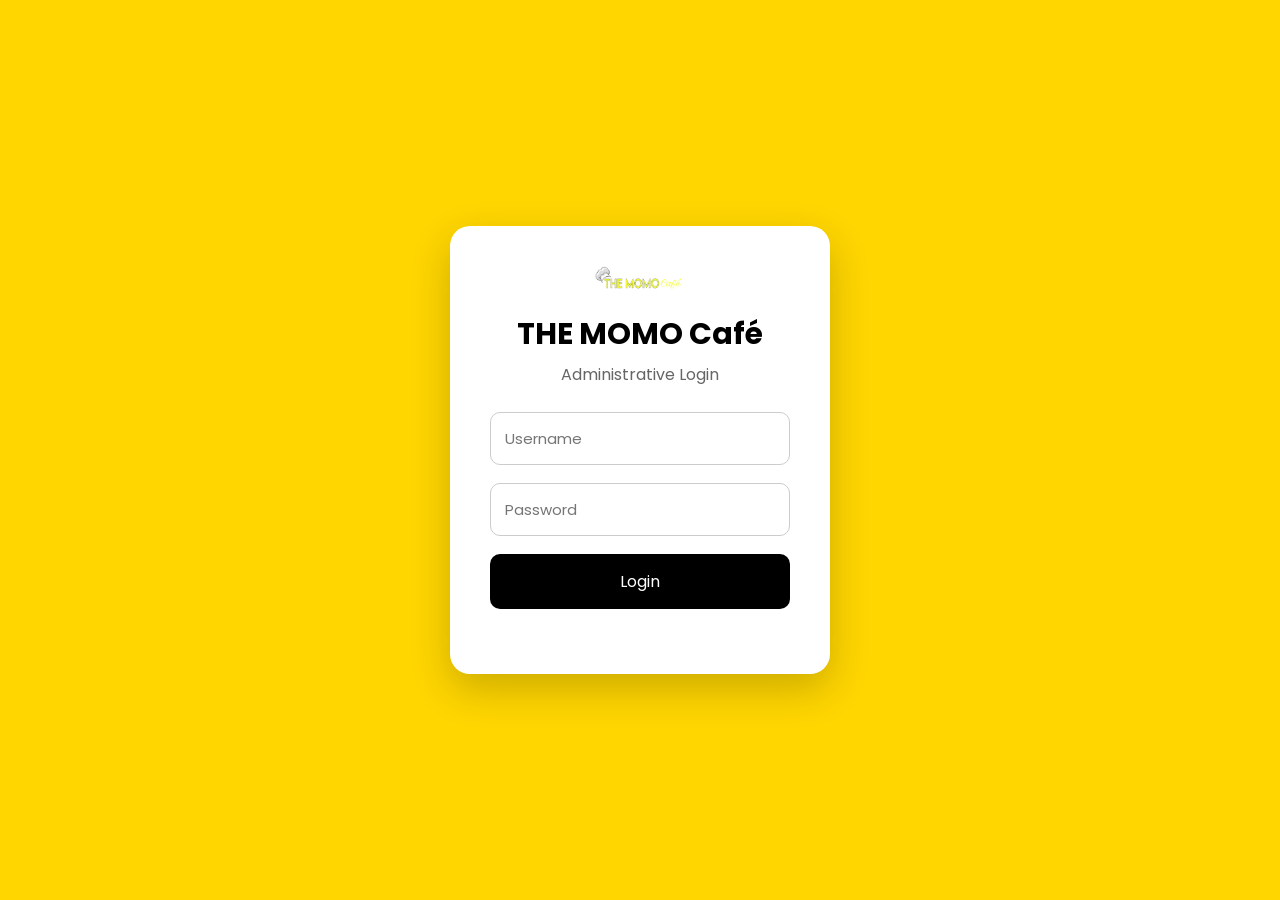
<file: admin/login.html>
<!DOCTYPE html>
<html lang="en">
<head>
    <meta charset="UTF-8">
    <meta name="viewport" content="width=device-width, initial-scale=1.0">
    <title>THE MOMO Café | Admin Login</title>

    <link rel="stylesheet" href="admin.css">

    <link rel="preconnect" href="https://fonts.googleapis.com">
    <link rel="preconnect" href="https://fonts.gstatic.com" crossorigin>
    <link href="https://fonts.googleapis.com/css2?family=Poppins:wght@300;400;500;600;700&display=swap" rel="stylesheet">
</head>

<body>

<div class="login-box">

    <img src="../images/logo.png" alt="Logo" class="logo">

    <h1>THE MOMO Café</h1>
    <p>Administrative Login</p>

    <input
        type="text"
        id="username"
        placeholder="Username"
    >

    <input
        type="password"
        id="password"
        placeholder="Password"
    >

    <button onclick="login()">
        Login
    </button>

    <p id="error"></p>

</div>

<script src="admin.js"></script>

</body>
</html>
</file>
<file: admin/admin.css>
*{
    margin:0;
    padding:0;
    box-sizing:border-box;
    font-family:'Poppins',sans-serif;
}

body{
    margin:0;
    padding:0;
    font-family:'Poppins',sans-serif;
    background:#f5f5f5;
}

.login-box{

    width:380px;

    background:#fff;

    padding:40px;

    border-radius:20px;

    text-align:center;

    box-shadow:0 15px 40px rgba(0,0,0,.2);

}

.logo{

    width:90px;

    margin-bottom:15px;

}

h1{

    font-size:30px;

    margin-bottom:5px;

}

.login-box p{

    color:#666;

    margin-bottom:25px;

}

input{

    width:100%;

    padding:14px;

    margin-bottom:18px;

    border:1px solid #ccc;

    border-radius:10px;

    font-size:15px;

    outline:none;

}

input:focus{

    border:2px solid black;

}

button{

    width:100%;

    padding:15px;

    background:black;

    color:white;

    border:none;

    border-radius:10px;

    cursor:pointer;

    font-size:16px;

    transition:.3s;

}

button:hover{

    background:#222;

    transform:translateY(-2px);

}

#error{

    color:red;

    margin-top:18px;

    font-size:14px;

}

/* ========================= */
/* DASHBOARD */
/* ========================= */

.dashboard{
    display:flex;
    min-height:100vh;
    background:#f5f5f5;
}

.sidebar{
    width:250px;
    background:#111;
    color:#fff;
    padding:30px 20px;
    position:fixed;
    height:100vh;
}

.sidebar h2{
    font-size:24px;
    text-align:center;
    margin-bottom:40px;
}

.sidebar ul{
    list-style:none;
}

.sidebar li{
    padding:15px;
    margin-bottom:10px;
    border-radius:10px;
    cursor:pointer;
    transition:.3s;
    font-size:17px;
}

.sidebar li i{
    margin-right:10px;
}

.sidebar li:hover,
.sidebar .active{
    background:#FFD600;
    color:#111;
}

.content{
    margin-left:250px;
    width:calc(100% - 250px);
    padding:35px;
}

header{
    display:flex;
    justify-content:space-between;
    align-items:center;
    margin-bottom:35px;
}

header h1{
    font-size:34px;
}

.cards{
    display:grid;
    grid-template-columns:repeat(auto-fit,minmax(220px,1fr));
    gap:25px;
    margin-bottom:40px;
}

.card{
    background:#fff;
    padding:25px;
    border-radius:15px;
    box-shadow:0 8px 20px rgba(0,0,0,.08);
    transition:.3s;
}

.card:hover{
    transform:translateY(-5px);
}

.card h3{
    color:#666;
    margin-bottom:10px;
    font-weight:500;
}

.card h2{
    font-size:32px;
    color:#111;
}

.table-section{
    background:#fff;
    margin-bottom:30px;
    padding:25px;
    border-radius:15px;
    box-shadow:0 8px 20px rgba(0,0,0,.08);
}

.table-section h2{
    margin-bottom:20px;
}

table{
    width:100%;
    border-collapse:collapse;
}

th{
    background:#FFD600;
    padding:14px;
    text-align:left;
}

td{
    padding:14px;
    border-bottom:1px solid #ddd;
}

tr:hover{
    background:#fafafa;
}

@media(max-width:900px){

.sidebar{
    width:80px;
}

.sidebar h2{
    display:none;
}

.sidebar li{
    text-align:center;
    font-size:20px;
}

.sidebar li i{
    margin:0;
}

.sidebar li{
    color:transparent;
}

.sidebar li i{
    color:white;
}

.sidebar .active i,
.sidebar li:hover i{
    color:#111;
}

.content{
    margin-left:80px;
    width:calc(100% - 80px);
}

header{
    flex-direction:column;
    align-items:flex-start;
}

}

.sidebar a{
    text-decoration:none;
    color:inherit;
}

.card button{

width:100%;

padding:12px;

margin-top:20px;

border:none;

border-radius:8px;

background:#111;

color:white;

cursor:pointer;

font-size:15px;

transition:.3s;

}

.card button:hover{

background:#FFD600;

color:#111;

}

.status{

padding:6px 12px;

border-radius:20px;

font-size:13px;

font-weight:600;

}

.pending{

background:#ffe8a3;

color:#7a5d00;

}

.preparing{

background:#d9ecff;

color:#005fa3;

}

.delivered{

background:#d8f5d8;

color:#1f7a1f;

}

.cancelled{

background:#ffd6d6;

color:#a10000;

}

button:disabled{

background:#999;

cursor:not-allowed;

}

canvas{

max-width:100%;

margin-top:20px;

}

body:has(.login-box){

    background:#FFD600;

    display:flex;

    justify-content:center;

    align-items:center;

    min-height:100vh;

}

select{

padding:8px 12px;

border-radius:8px;

border:1px solid #ccc;

font-size:14px;

background:white;

cursor:pointer;

}
</file>
